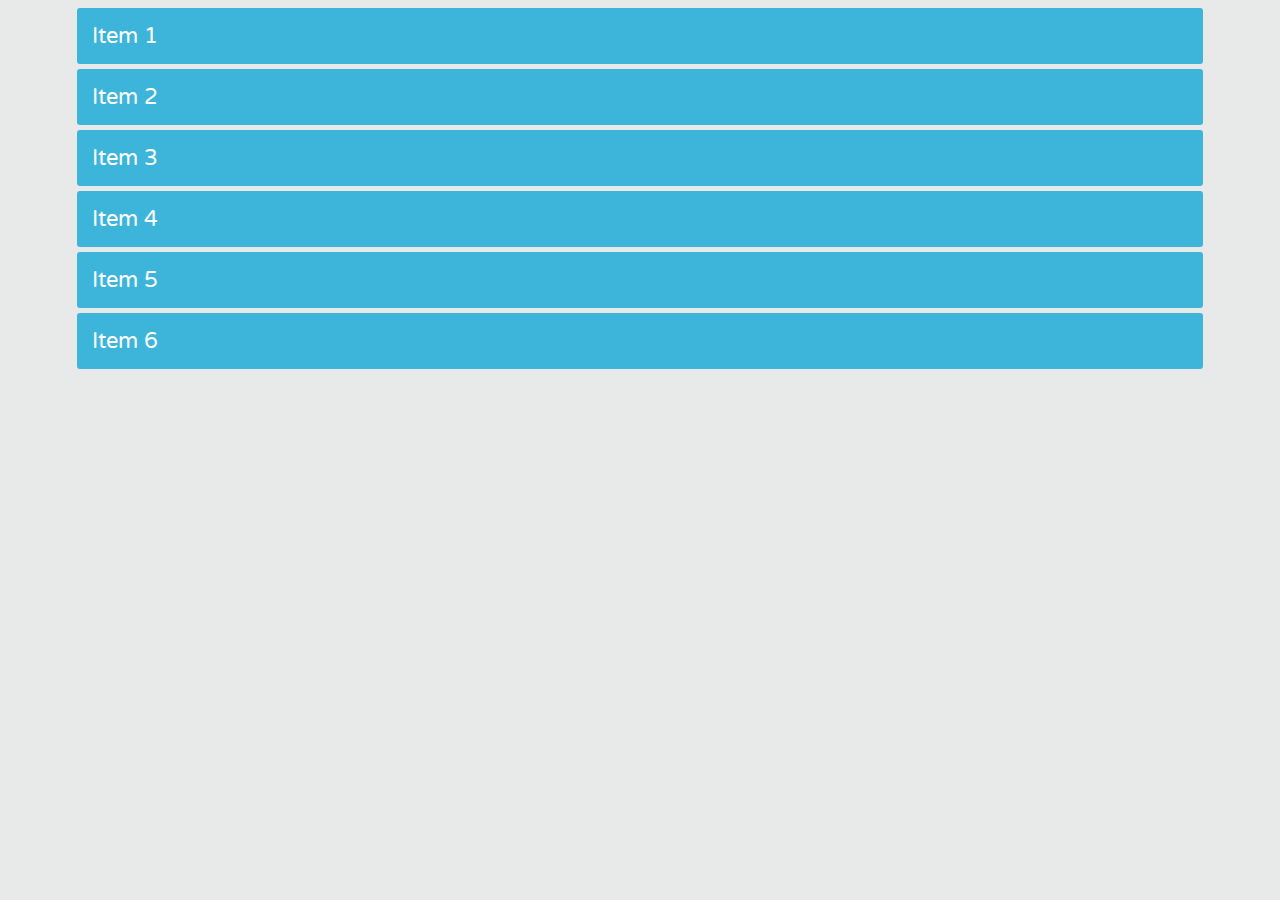
<file: index.html>
<!DOCTYPE html>
<html>
<head>
	<title>Flexbox Layout</title>
	<link href='https://fonts.googleapis.com/css?family=Varela+Round' rel='stylesheet' type='text/css'>
	<link rel="stylesheet" href="css/page.css">
	<link rel="stylesheet" href="css/flexbox.css">
</head>
<body>
	<div class="container">
		<div class="item-1 item">Item 1</div>
		<div class="item-2 item">Item 2</div>
		<div class="item-3 item">Item 3</div>
		<div class="item-4 item">Item 4</div>
		<div class="item-5 item">Item 5</div>
		<div class="item-6 item">Item 6</div>
	</div>
</body>
</html>
</file>
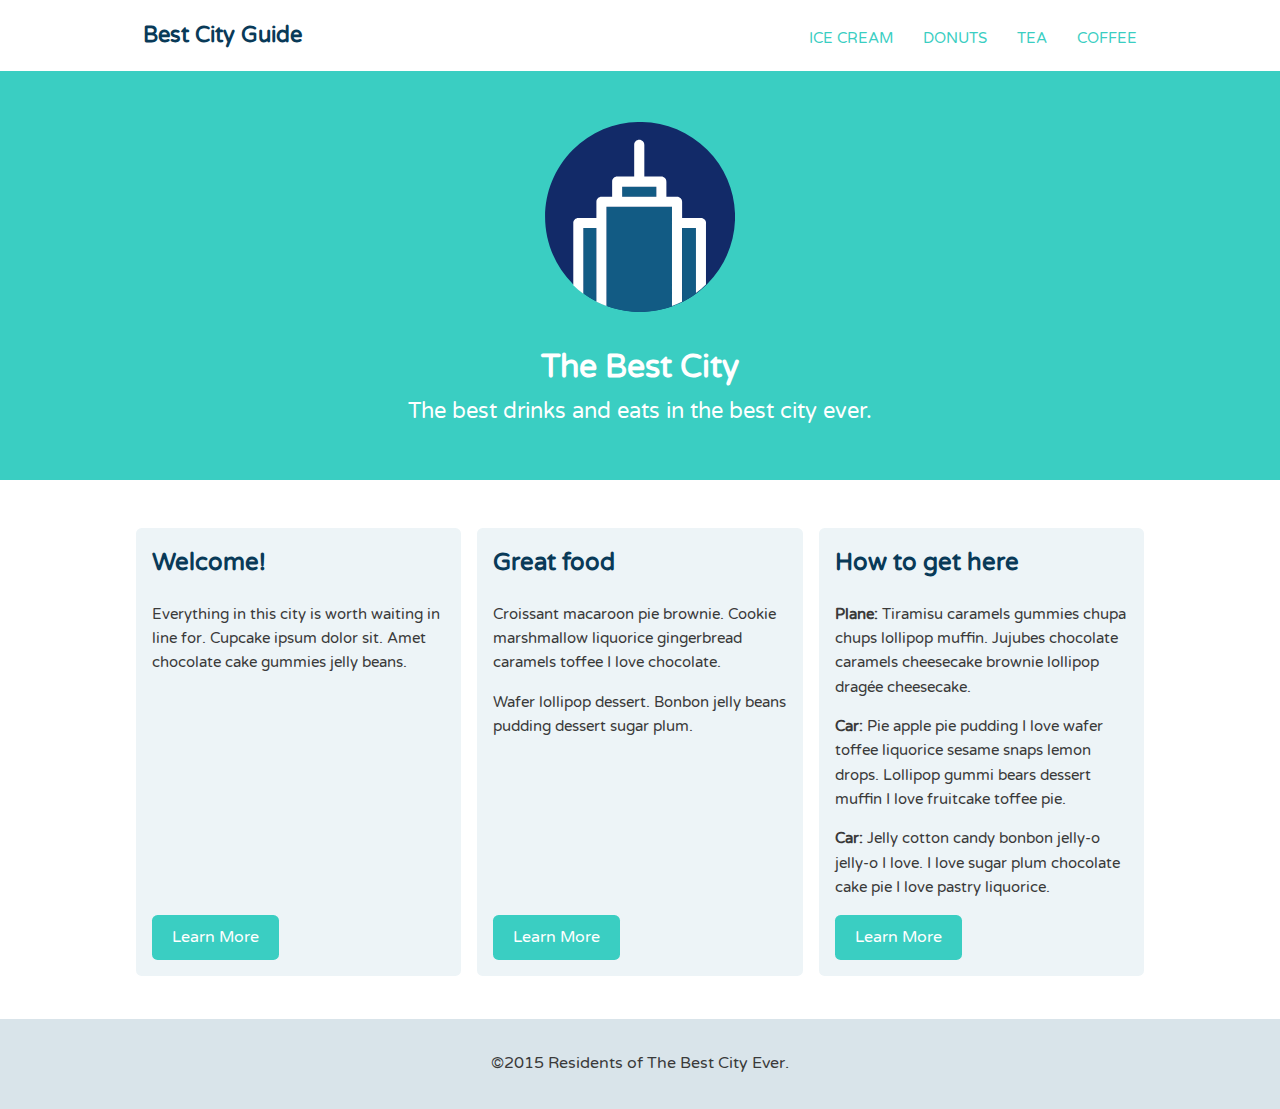
<file: bestcity-buttons/index.html>
<!DOCTYPE html>
<html>
<head>
	<meta name="viewport" content="width=device-width, initial-scale=1.0">
	<title>Best City Guide</title>
	<link href='https://fonts.googleapis.com/css?family=Varela+Round' rel='stylesheet' type='text/css'>
	<link rel="stylesheet" href="../css/base.css">
	<link rel="stylesheet" href="../css/flex-city-buttons.css">
</head>
<body>

	<header class="main-header">
		<h1 class="name"><a href="#">Best City Guide</a></h1>
		<ul class="main-nav">
			<li><a href="#">ice cream</a></li>
			<li><a href="#">donuts</a></li>
			<li><a href="#">tea</a></li>
			<li><a href="#">coffee</a></li>
		</ul>
	</header><!--/.main-header-->

	<div class="banner">
		<img class="logo" src="../img/city-logo.svg" alt="City">
		<h1 class="headline">The Best City</h1>
		<span class="tagline">The best drinks and eats in the best city ever.</span>
	</div><!--/.banner-->

	<div class="row">
		<div class="primary col">
			<h2>Welcome!</h2>
			<p>Everything in this city is worth waiting in line for. Cupcake ipsum dolor sit. Amet chocolate cake gummies jelly beans.</p>
			<a class="button" href="#">Learn More</a>
		</div><!--/.primary-->

		<div class="secondary col">
			<h2>Great food</h2>
			<p>Croissant macaroon pie brownie. Cookie marshmallow liquorice gingerbread caramels toffee I love chocolate.</p>
			<p>Wafer lollipop dessert. Bonbon jelly beans pudding dessert sugar plum.</p>
			<a class="button" href="#">Learn More</a>
		</div><!--/.secondary-->

		<div class="tertiary col">
			<h2>How to get here</h2>
			<p><strong>Plane: </strong>Tiramisu caramels gummies chupa chups lollipop muffin. Jujubes chocolate caramels cheesecake brownie lollipop drag&#233;e cheesecake.</p>
			<p><strong>Car: </strong>Pie apple pie pudding I love wafer toffee liquorice sesame snaps lemon drops. Lollipop gummi bears dessert muffin I love fruitcake toffee pie.</p>
			<p><strong>Car: </strong>Jelly cotton candy bonbon jelly-o jelly-o I love. I love sugar plum chocolate cake pie I love pastry liquorice.</p>
			<a class="button" href="#">Learn More</a>
		</div><!--/.tertiary-->
	</div>

	<footer class="main-footer">
		<span>&copy;2015 Residents of The Best City Ever.</span>
	</footer>

</body>
</html>
</file>
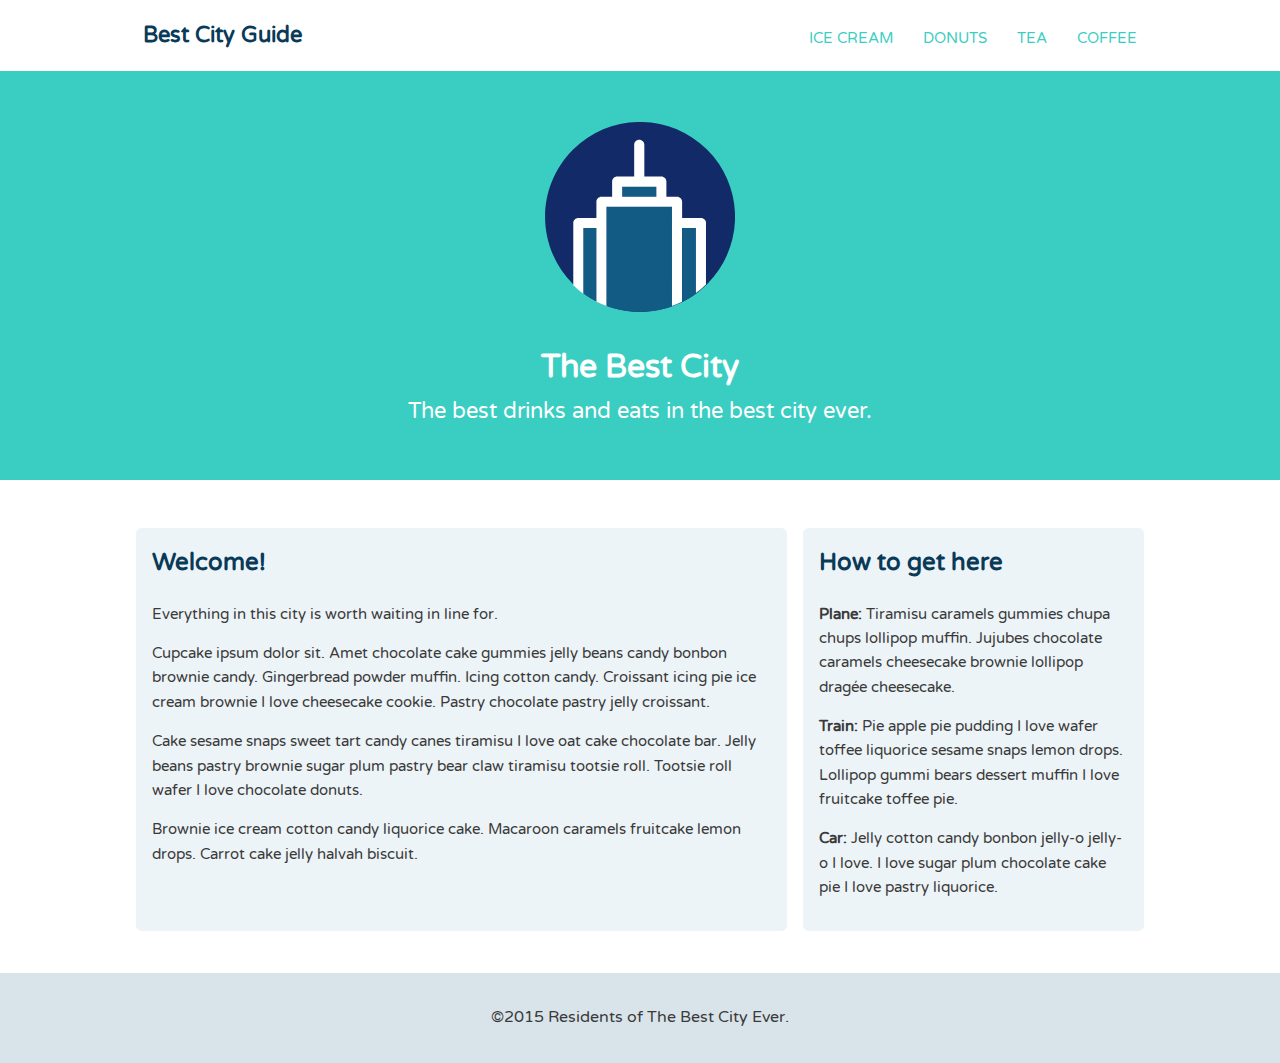
<file: bestcity/index.html>
<!DOCTYPE html>
<html>
<head>
	<meta name="viewport" content="width=device-width, initial-scale=1.0">
	<title>Best City Guide</title>
	<link href='https://fonts.googleapis.com/css?family=Varela+Round' rel='stylesheet' type='text/css'>
	<link rel="stylesheet" href="../css/base.css">
	<link rel="stylesheet" href="../css/flex-city.css">
</head>
<body>

	<header class="main-header">
		<h1 class="name"><a href="#">Best City Guide</a></h1>
		<ul class="main-nav">
			<li><a href="#">ice cream</a></li>
			<li><a href="#">donuts</a></li>
			<li><a href="#">tea</a></li>
			<li><a href="#">coffee</a></li>
		</ul>
	</header><!--/.main-header-->

	<div class="banner">
		<img class="logo" src="../img/city-logo.svg" alt="City">
		<h1 class="headline">The Best City</h1>
		<span class="tagline">The best drinks and eats in the best city ever.</span>
	</div><!--/.banner-->

	<div class="row">
		<div class="primary col">
			<h2>Welcome!</h2>
			<p>Everything in this city is worth waiting in line for.</p>
			<p>Cupcake ipsum dolor sit. Amet chocolate cake gummies jelly beans candy bonbon brownie candy. Gingerbread powder muffin. Icing cotton candy. Croissant icing pie ice cream brownie I love cheesecake cookie. Pastry chocolate pastry jelly croissant.</p>
			<p>Cake sesame snaps sweet tart candy canes tiramisu I love oat cake chocolate bar. Jelly beans pastry brownie sugar plum pastry bear claw tiramisu tootsie roll. Tootsie roll wafer I love chocolate donuts.</p>
			<p>Brownie ice cream cotton candy liquorice cake. Macaroon caramels fruitcake lemon drops. Carrot cake jelly halvah biscuit. </p>
		</div><!--/.primary-->

		<div class="secondary col">
			<h2>How to get here</h2>
			<p><strong>Plane: </strong>Tiramisu caramels gummies chupa chups lollipop muffin. Jujubes chocolate caramels cheesecake brownie lollipop drag&#233;e cheesecake.</p>
			<p><strong>Train: </strong>Pie apple pie pudding I love wafer toffee liquorice sesame snaps lemon drops. Lollipop gummi bears dessert muffin I love fruitcake toffee pie.</p>
			<p><strong>Car: </strong>Jelly cotton candy bonbon jelly-o jelly-o I love. I love sugar plum chocolate cake pie I love pastry liquorice.</p>
		</div><!--/.secondary-->
	</div>

	<footer class="main-footer">
		<span>&copy;2015 Residents of The Best City Ever.</span>
	</footer>

</body>
</html>
</file>
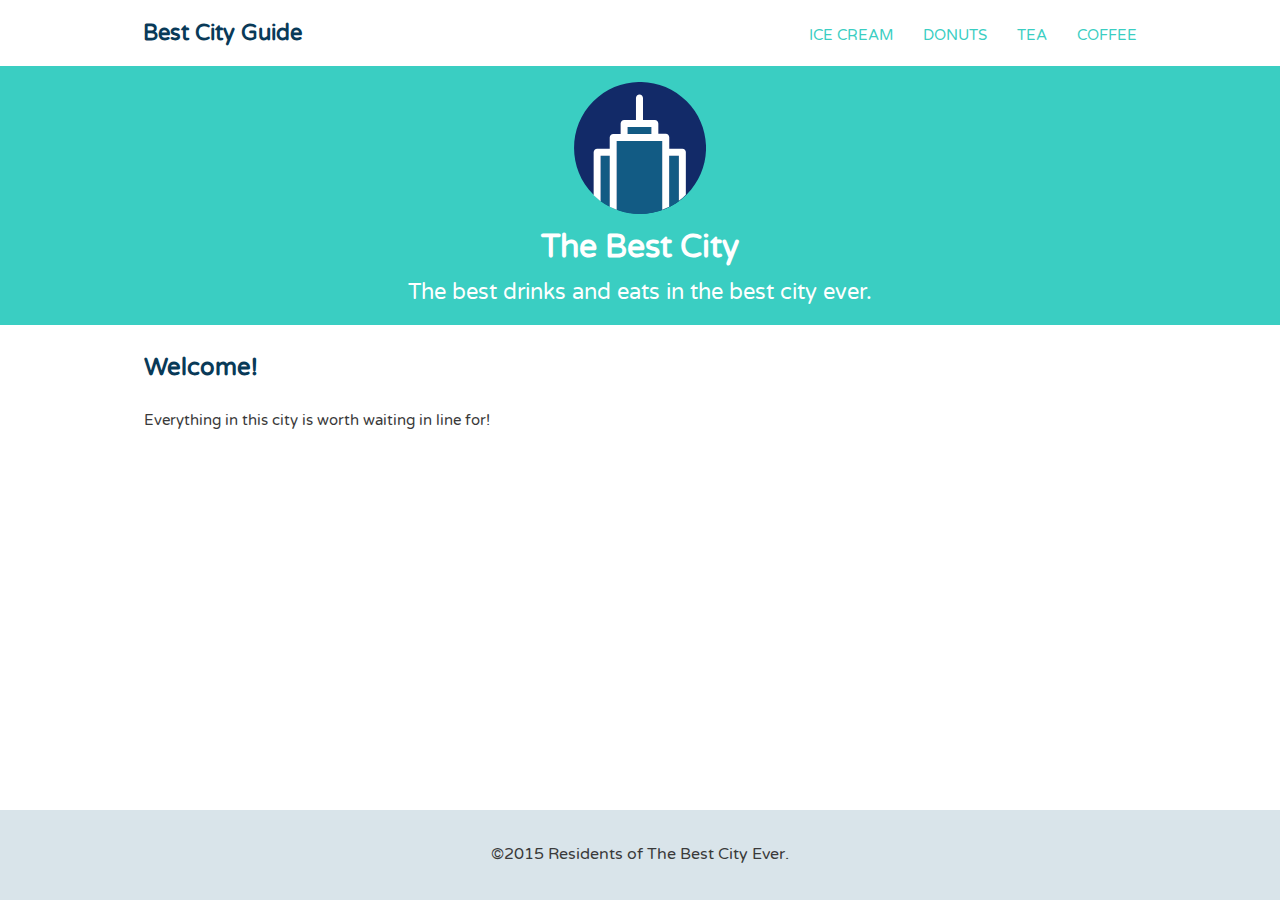
<file: sticky-footer/index.html>
<!DOCTYPE html>
<html>
<head>
	<meta name="viewport" content="width=device-width, initial-scale=1.0">
	<title>Best City Guide</title>
	<link href='https://fonts.googleapis.com/css?family=Varela+Round' rel='stylesheet' type='text/css'>
	<link rel="stylesheet" href="../css/footer-base.css">
	<link rel="stylesheet" href="../css/flex-footer.css">
</head>
<body>

	<header class="main-header">
		<h1 class="name"><a href="#">Best City Guide</a></h1>
		<ul class="main-nav">
			<li><a href="#">ice cream</a></li>
			<li><a href="#">donuts</a></li>
			<li><a href="#">tea</a></li>
			<li><a href="#">coffee</a></li>
		</ul>
	</header><!--/.main-header-->

	<div class="banner">
		<img class="logo" src="../img/city-logo.svg" alt="City">
		<h1 class="headline">The Best City</h1>
		<span class="tagline">The best drinks and eats in the best city ever.</span>
	</div><!--/.banner-->

	<div class="row">
		<div class="primary col">
			<h2>Welcome!</h2>
			<p>Everything in this city is worth waiting in line for!</p>
		</div><!--/.primary-->
	</div>

	<footer class="main-footer">
		<div class="footer-inner">
			<span>&copy;2015 Residents of The Best City Ever.</span>
		</div>
	</footer>

</body>
</html>
</file>
<file: css/page.css>
* {
	box-sizing: border-box;
}
body {
	font-size: 1.35em;
	font-family: 'Varela Round', sans-serif;
	color: #fff;
	background: #e8e9e9;
	padding-left: 5%;
	padding-right: 5%;
}

h2 {
  color: #000;
  margin: 10px;
}

.container-one,
.container-two,
.container-three,
.container-four,
.container-five,
.container-six {
	padding: 10px;
	background: #fff;
  border-radius: 5px;
	margin: 45px auto;
  box-shadow: 0 1.5px 0 0 rgba(0,0,0,0.1);
}
.item {
	color: #fff;
	padding: 15px;
	margin: 5px;
	background: #3db5da;
	border-radius: 3px;
}
</file>
<file: css/flexbox.css>
.container-one {
  display: flex;
  flex-direction: row;
  flex-wrap: wrap;
  justify-content: space-between;;
}

.container-two {
  display: flex;
  flex-direction: row-reverse;
  flex-wrap: wrap;
  justify-content: flex-end;
}

.container-three {
  display: flex;
  flex-direction: column;
  flex-wrap: wrap;
  height: 280px;
}

.container-four {
  display: flex;
  flex-direction: column-reverse;
  flex-wrap: wrap-reverse;
}

.container-one .item-5 {
  order: -1;
  /*orders will always have a default val of 0*/
  /*similar to z-index, highest number will always be last in list*/
}

.item {
  flex-grow: 1;
}
</file>
<file: css/base.css>
/* =================================
  Base Element Styles
==================================== */

* {
	box-sizing: border-box;
}
body {
	font-family: 'Varela Round', sans-serif;
	line-height: 1.6;
	color: #3a3a3a;
	margin: 0;
}
ul {
  margin: 0;
  padding: 0;
  list-style: none;
}
p {
	font-size: .95em;
	margin: 0 0 1em 0;
}
h2,
h3,
a {
	color: #093a58;
}
h2,
h3 {
	margin: 0 0 .8em 0;
}
a {
	text-decoration: none;
}
img {
	max-width: 100%;
}

/* =================================
  Base Layout Styles
==================================== */

/* ---- Navigation ---- */

.name {
	font-size: 1.35em;
	margin: 0;
}
.main-nav {
	margin-top: 5px;
}
.name a,
.main-nav a {
	text-align: center;
	display: block;
	padding: 10px 15px;
}
.main-nav a {
	font-size: .95em;
	color: #3acec2;
	text-transform: uppercase;
}
.main-nav a:hover {
	color: #093a58;
}

/* ---- Layout Containers ---- */

.main-header {
	padding-top: .5em;
	padding-bottom: .5em;
}
.banner,
.main-footer {
	text-align: center;
}
.banner {
	color: #fff;
	background: #3acec2;
	padding: 3.2em 0;
	margin-bottom: 48px;
}
.col {
	padding: 1em;
	background: #edf4f7;
	border-radius: .35em;
	margin: 0 .5em .8em;
}
.main-footer {
	background: #d9e4ea;
	padding: 2em 0;
	margin-top: 30px;
}

/* ---- Page Elements ---- */

.logo {
	width: 190px;
}
.headline {
	margin-bottom: 0;
}
.feat-img {
	border-radius: 5px;
}
.button {
	color: #fff;
	text-align: center;
	padding: .625em 1.25em;
	background: #3acec2;
	border-radius: .35em;
}

/* =================================
  Media Queries
==================================== */

@media (min-width: 769px) {
	.main-header,
	.row {
		width: 90%;
		margin: 0 auto;
	}
	.tagline {
		font-size: 1.4em;
	}
}
@media (min-width: 1025px) {
	.main-header,
	.row {
		width: 80%;
		max-width: 1150px;
	}
}
</file>
<file: css/flex-city-buttons.css>
/* =================================
  Media Queries
==================================== */

@media (min-width: 769px) {

	.main-header,
	.main-nav,
	.row,
	.col {
		display: flex;
	}

	.main-header {
		flex-direction: column;
		align-items: center;
	}

	.col {
		flex: 1;
		flex-direction: column;
	}

	.button {
		margin-top: auto;
		align-self: flex-start;
	}

}

@media (min-width: 1025px) {

	.main-header {
		flex-direction: row;
		justify-content: space-between;
	}

}
</file>
<file: css/flex-city.css>
/* =================================
  Media Queries
==================================== */

@media (min-width: 769px) {

  .main-header,
  .main-nav,
  .row {
    display: flex;
  }

  .main-header {
    flex-direction: column;
    align-items: center;
  }

  .col {
    flex: 1;
  }


}

@media (min-width: 1025px) {

  .main-header {
    flex-direction: row;
    justify-content: space-between;
  }

  .primary {
    flex: 2;
  }


}
</file>
<file: css/footer-base.css>
/* =================================
  Base Element Styles
==================================== */

* {
	box-sizing: border-box;
}
body {
	font-family: 'Varela Round', sans-serif;
	line-height: 1.6;
	color: #3a3a3a;
	margin: 0;
}
ul {
  margin: 0;
  padding: 0;
  list-style: none;
}
p {
	font-size: .95em;
}
h2,
h3,
a {
	color: #093a58;
}
h1,
h2,
h3 {
	margin-top: 0;
}
a {
	text-decoration: none;
}
img {
	max-width: 100%;
}

/* =================================
  Base Layout Styles
==================================== */

/* ---- Navigation ---- */

.name {
	font-size: 1.35em;
	margin: 0;
}
.main-nav {
	margin-top: 5px;
}
.name a,
.main-nav a {
	text-align: center;
	display: block;
	padding: 10px 15px;
}
.main-nav a {
	font-size: .95em;
	color: #3acec2;
	text-transform: uppercase;
}
.main-nav a:hover {
	color: #093a58;
}

/* ---- Layout Containers ---- */

.main-header {
	padding-top: .35em;
	padding-bottom: .35em;
}
.banner,
.main-footer {
	text-align: center;
}
.banner {
	color: #fff;
	background: #3acec2;
	padding: 1em 0;
	margin-bottom: 24px;
}
.col {
	padding-right: 1em;
	padding-left: 1em;
}
.main-footer {
	background: #d9e4ea;
	padding: 2em 0;
	margin-top: 30px;
}

/* ---- Page Elements ---- */

.logo {
	width: 132px;
}
.headline {
	margin-bottom: 0;
}
.feat-img {
	border-radius: 5px;
}

/* =================================
  Media Queries
==================================== */

@media (min-width: 769px) {
	.main-header,
	.row,
  .footer-inner{
		width: 80%;
		margin: 0 auto;
		max-width: 1150px;
	}
	.tagline {
		font-size: 1.4em;
	}
}
</file>
<file: css/flex-footer.css>
/* =================================
  Base Styles
==================================== */

body {
  display: flex;
  flex-direction: column;
  min-height: 100vh;
}

.row {
  flex: 1;
  
}


/* =================================
  Media Queries
==================================== */

@media (min-width: 769px) {

	.main-header,
	.main-nav {
		display: flex;
	}
	.main-header {
		flex-direction: column;
		align-items: center;
	}

}

@media (min-width: 1025px) {

	.main-header {
		flex-direction: row;
		justify-content: space-between;
	}

}
</file>
